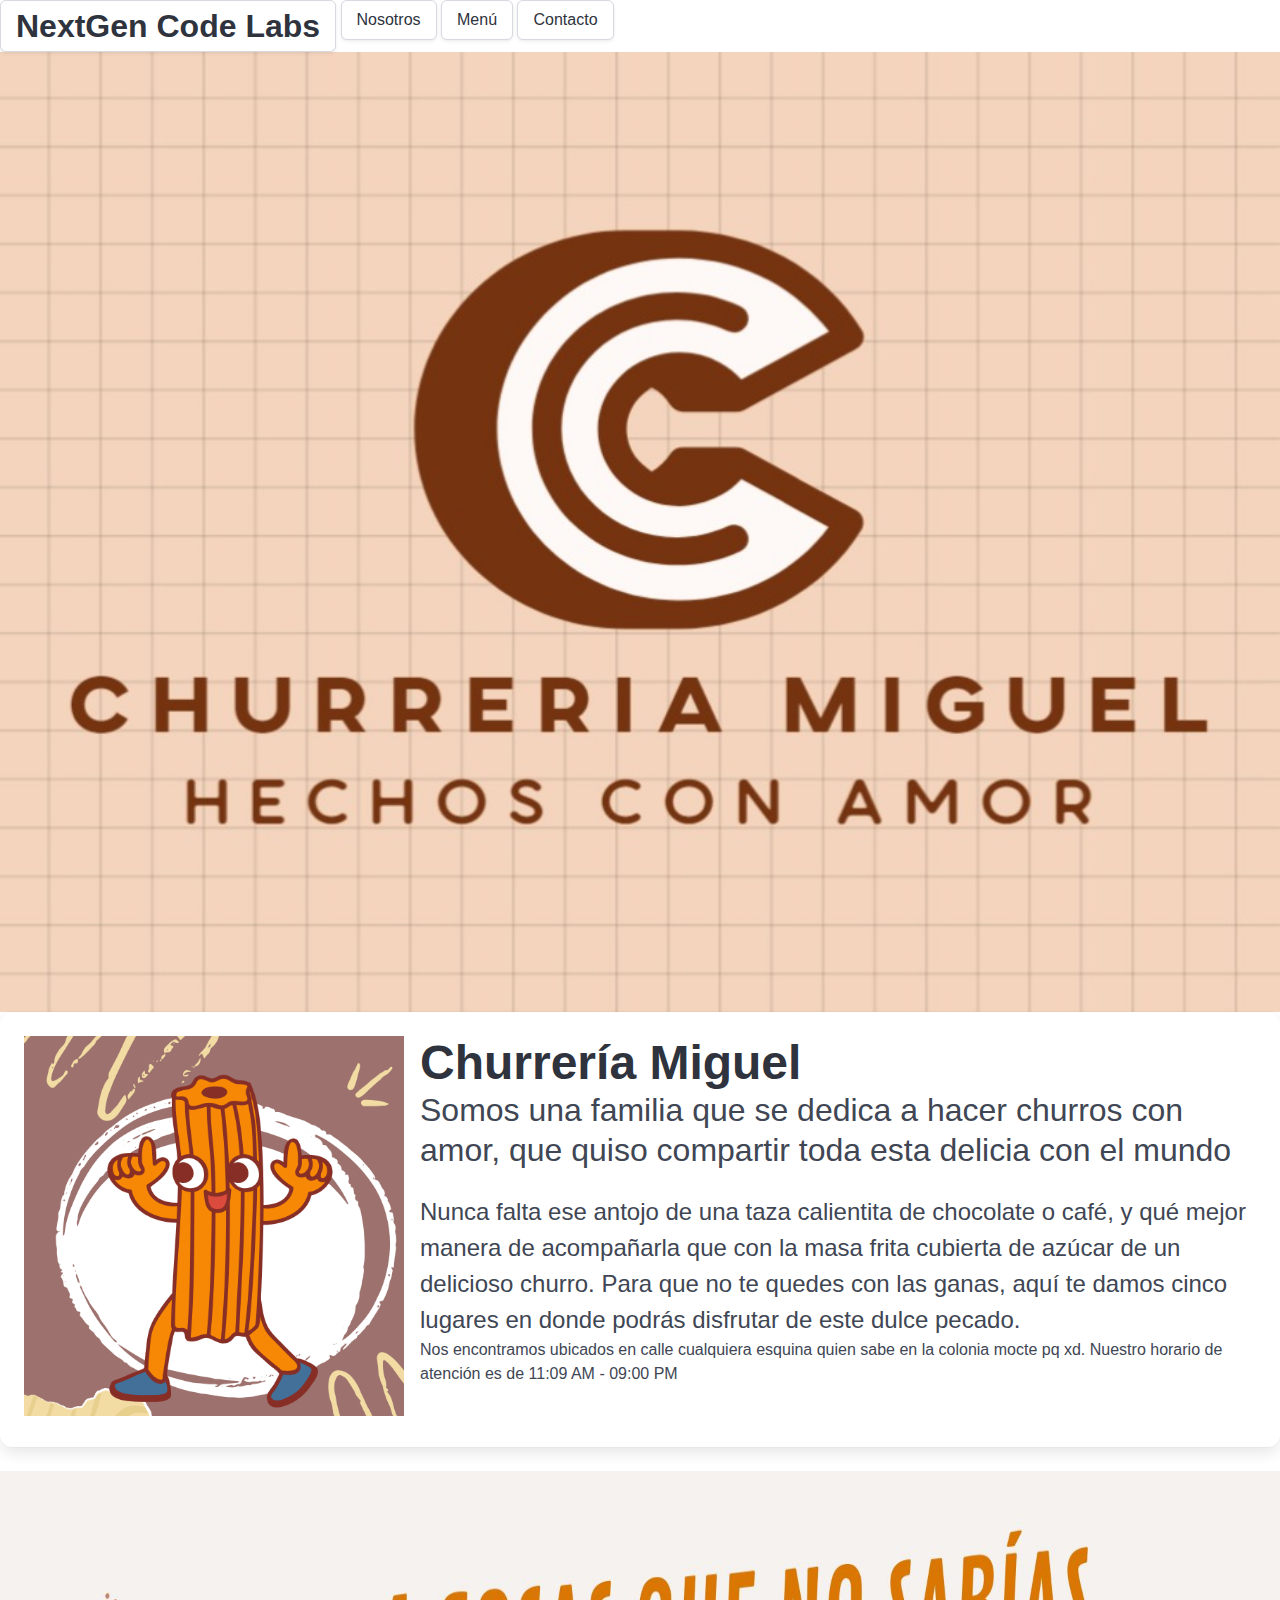
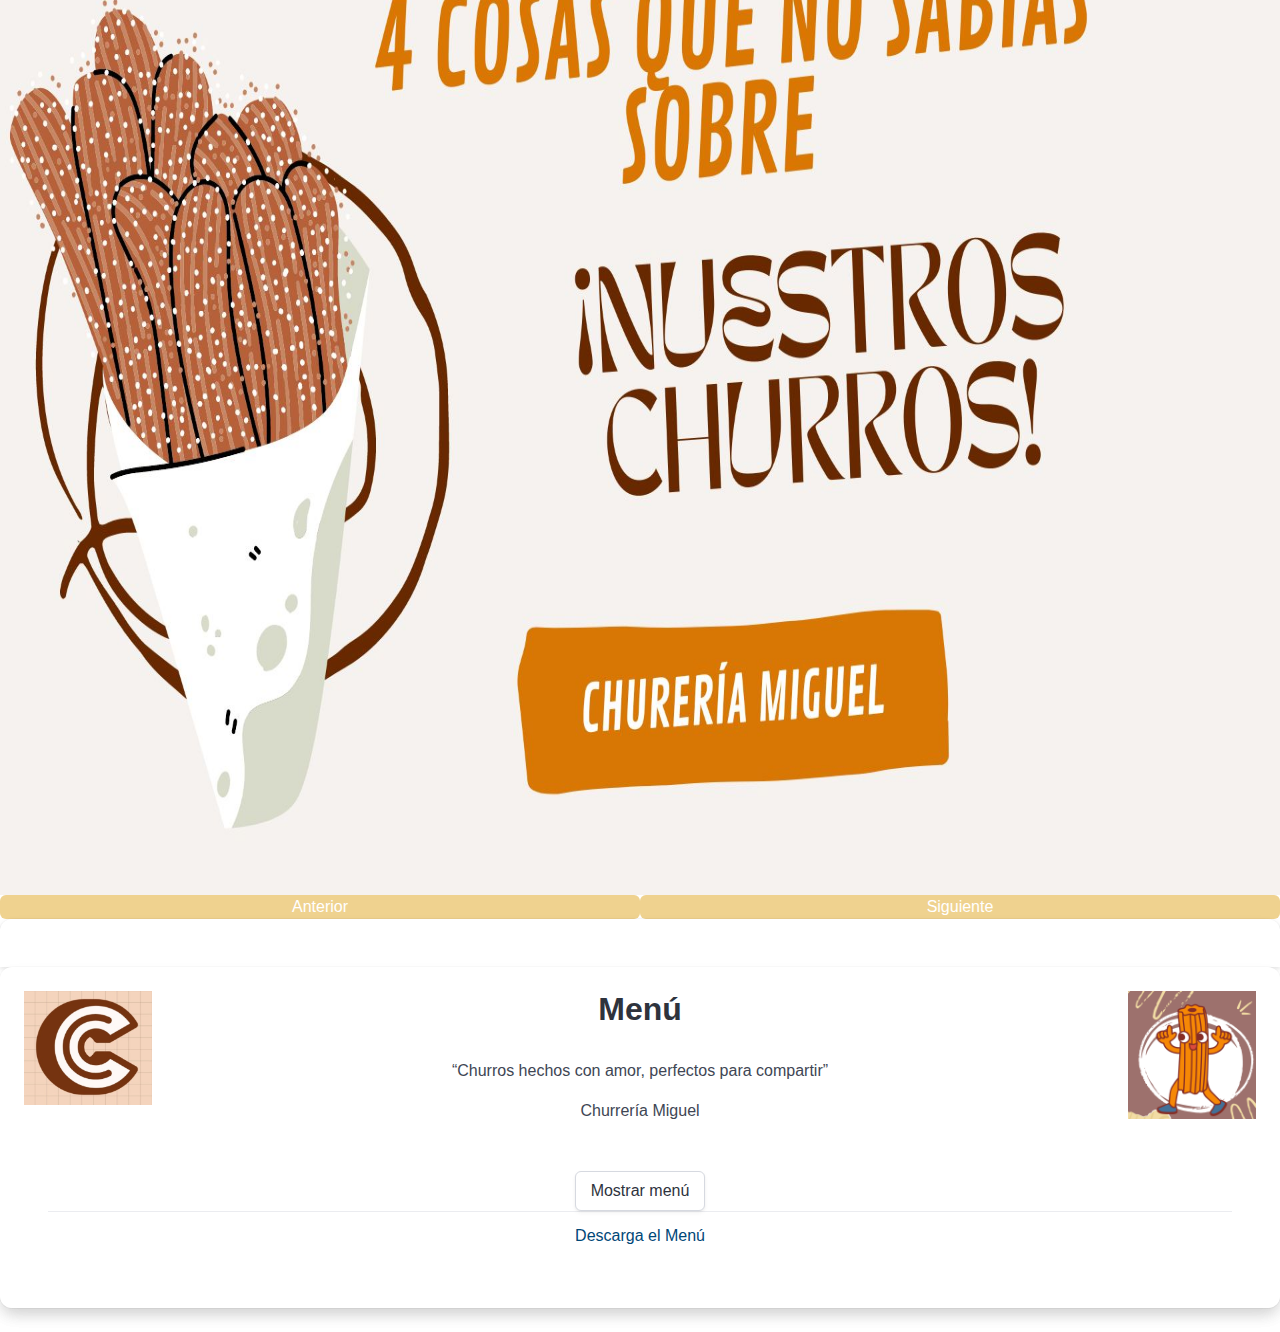
<file: muestra.html>
<!DOCTYPE html>
<html lang="en">

<head>
    <meta charset="UTF-8">
    <meta name="viewport" content="width=device-width, initial-scale=1.0">
    <link rel="shortcut icon" href="./media/ejem/churro.jpeg" type="image/x-icon">
    <link rel="stylesheet" href="/bulma/css/bulma.css">
    <link rel="icon" type="image/x-icon" href="/media/churro.jpeg">
    <title>Churrería Miguel</title>
</head>

<body>
    <!-- Terminado -->
    <nav class="navbar">
        <ul>
            <a href="index.html" class="button">
                <li>
                    <h1 class="title">NextGen Code Labs</h1>
                </li>
            </a>
            <a class="button" href="#nosotros">
                <li>Nosotros</li>
            </a>
            <a class="button" href="#menu">
                <li>Menú</li>
            </a>
            <a class="button" href="#Contacto">
                <li>Contacto</li>
            </a>
        </ul>
    </nav>
    <!-- Corregir tamaño de la imagen -->
    <div class="hero">
        <figure class="image is-4by3">
            <img src="./media/churrosmigue.jpeg" alt="Placeholder image" />
        </figure>
    </div>
    <!-- Terminado -->
    <section class="card">
        <div class="card-content">
            <div class="media">
                <div class="media-left">
                    <img src="./media/churrocuadrado.png" alt="Placeholder image" width="380px" height="auto" />
                </div>
                <div class="media-content">
                    <p class="title is-size-1">Churrería Miguel</p>
                    <p class="subtitle is-size-3">Somos una familia que se dedica a hacer churros con amor, que quiso
                        compartir toda esta delicia con el mundo</p>
                    <p class="text is-size-4">Nunca falta ese antojo de una taza calientita de chocolate o café, y qué
                        mejor manera de acompañarla que con la masa frita cubierta de azúcar de un delicioso churro. Para
                        que no te quedes con las ganas, aquí te damos cinco lugares en donde podrás disfrutar de este
                        dulce pecado.</p>
                    <p class="content">Nos encontramos ubicados en calle cualquiera esquina quien sabe en la colonia mocte pq xd.
                        Nuestro horario de atención es de <time datetime="2016-1-1">11:09 AM - 09:00 PM</time></p>
                </div>
            </div>
        </div>
    </section>
    <!-- Terminado -->
    <article class="hero">
        <figure class="image is-5by4">
            <img src="/media/churrosnav.jpg" alt="Carta churros" id="carousel" />
        </figure>
        <div class="card-footer">
            <button onclick="subir()" class="button card-footer-item is-warning has-text-primary-100">Anterior</button>
            <button onclick="bajar()" class="button card-footer-item is-warning has-text-primary-100">Siguiente</button>
        </div>
    </article>
    <section class="card">
        <header class="card-header">
            <button class="card-header-icon" aria-label="more options">
                <span class="icon">
                    <i class="fas fa-angle-down" aria-hidden="true"></i>
                </span>
            </button>
        </header>
        <div class="content has-text-centered">
            <div class="card">
                <div class="card-content">
                    <div class="media">
                        <figure class="image is-128x128">
                            <img src="./media/churro.jpeg" alt="Placeholder image" />
                        </figure>
                        <div class="media-content">
                            <p class="title">Menú</p>
                            <p class="subtitle1">“Churros hechos con amor, perfectos para compartir”</p>
                            <p class="subtitle2">Churrería Miguel</p>
                        </div>
                            <figure class="image is-128x128">
                                <img src="./media/churrocuadrado.png" alt="Placeholder image" />
                            </figure>
                    </div>
                    <div class="card-content">
                        <button class="button" onclick="visibilidadMenu('menuContenido')">Mostrar menú</button>
                        <div class=" has-background-warning" id="menuContenido" style="display: none;">
                            <ul style="list-style-type:none; padding: 0%; margin: 0;">
                                <li>Tradicionales</li>
                                <li>Glaseados</li>
                                <li>
                                    <button class="button" onclick="visibilidadMenu('rellenos')">Rellenos</button>
                                    <div class=" is-orange" style="display: none;" id="rellenos">
                                        <p class="has-text-orange">Chocolate</p>
                                        <p>Leche condensada</p>
                                        <p>Otra cosa</p>
                                    </div>
                                </li>
                            </ul>
                        </div>
                        <footer class="card-footer">
                            <a href="#" class="card-footer-item">Descarga el Menú</a>
                        </footer>
                    </div>
                </div>
            </div>
        </div>
    </section>
    <script src="carouselChurros.js"></script>
    <script src="menuDropdown.js"></script>
</body>
</html>
</file>
